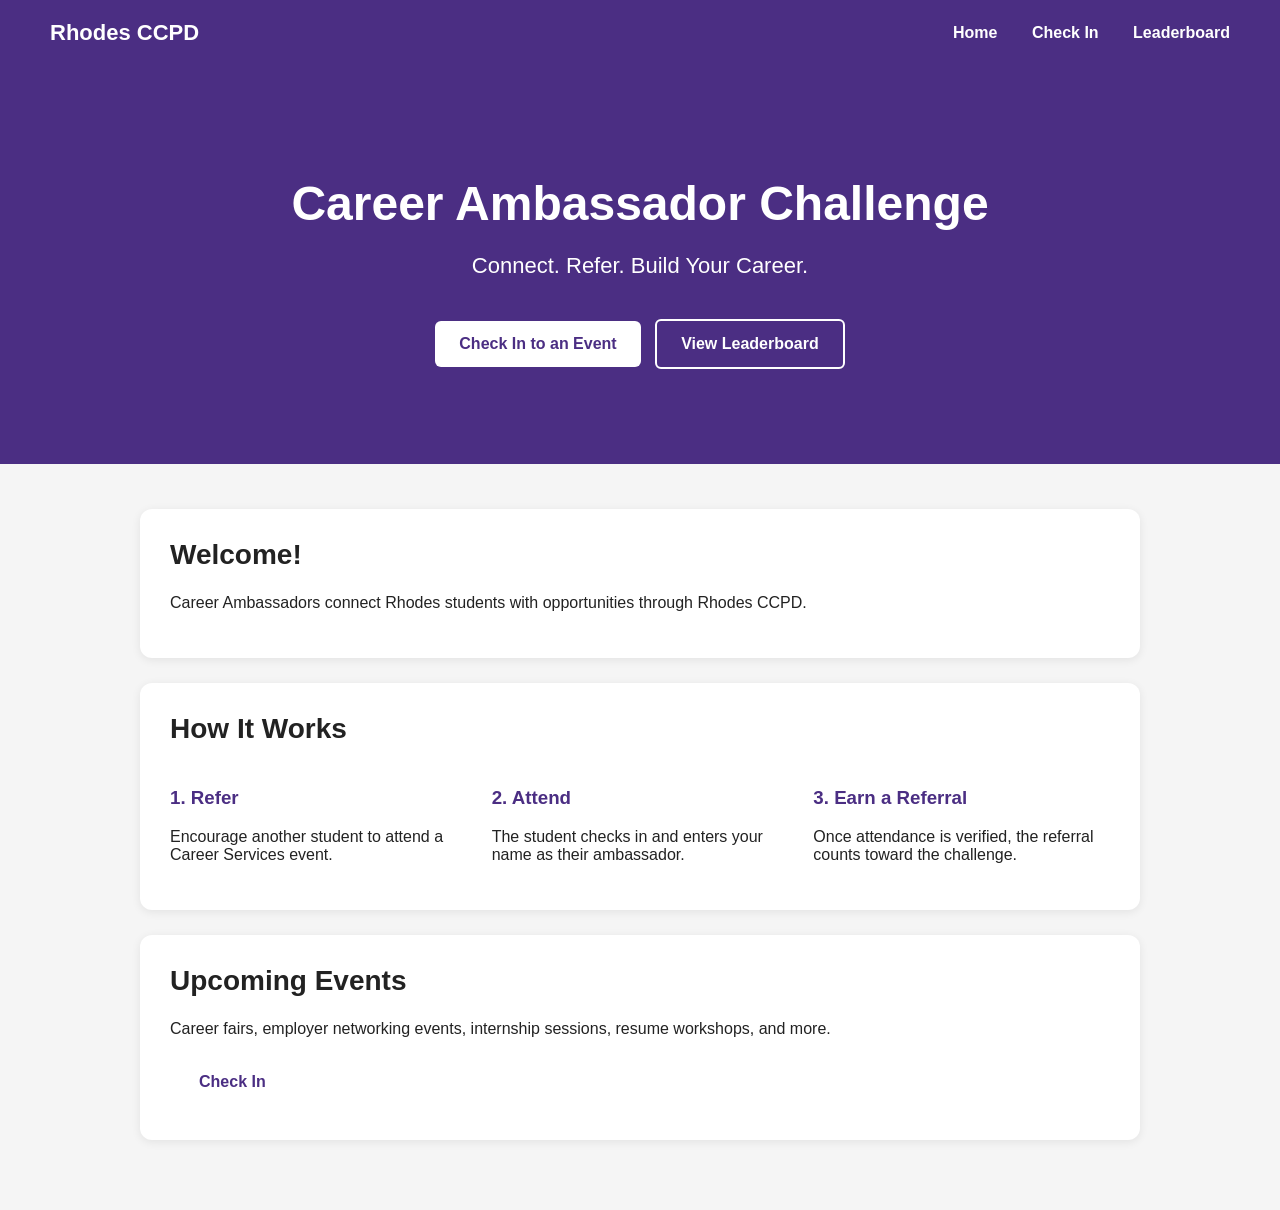
<file: index.html>
<!DOCTYPE html>
<html>

<head>
    <title>Career Ambassador Challenge | Rhodes CCPD</title>
    <link rel="stylesheet" href="style.css">
</head>

<body>

<header>
    <strong>Rhodes CCPD</strong>

    <nav>
        <a href="index.html">Home</a>
        <a href="checkin.html">Check In</a>
        <a href="leaderboard.html">Leaderboard</a>
    </nav>
</header>


<section class="hero">

    <h1>Career Ambassador Challenge</h1>

    <p>
        Connect. Refer. Build Your Career.
    </p>

    <div class="hero-buttons">

        <a href="checkin.html" class="button">
            Check In to an Event
        </a>

        <a href="leaderboard.html" class="button secondary">
            View Leaderboard
        </a>

    </div>

</section>


<section class="container">

    <div class="card">

        <h2>Welcome!</h2>

        <p>
            Career Ambassadors connect Rhodes students
            with opportunities through Rhodes CCPD.
        </p>

    </div>


    <div class="card">

        <h2>How It Works</h2>

        <div class="steps">

            <div>
                <h3>1. Refer</h3>
                <p>
                    Encourage another student to attend
                    a Career Services event.
                </p>
            </div>

            <div>
                <h3>2. Attend</h3>
                <p>
                    The student checks in and enters
                    your name as their ambassador.
                </p>
            </div>

            <div>
                <h3>3. Earn a Referral</h3>
                <p>
                    Once attendance is verified,
                    the referral counts toward the challenge.
                </p>
            </div>

        </div>

    </div>


    <div class="card">

        <h2>Upcoming Events</h2>

        <p>
            Career fairs, employer networking events,
            internship sessions, resume workshops, and more.
        </p>

        <a href="checkin.html" class="button">
            Check In
        </a>

    </div>

</section>

</body>

</html>
</file>
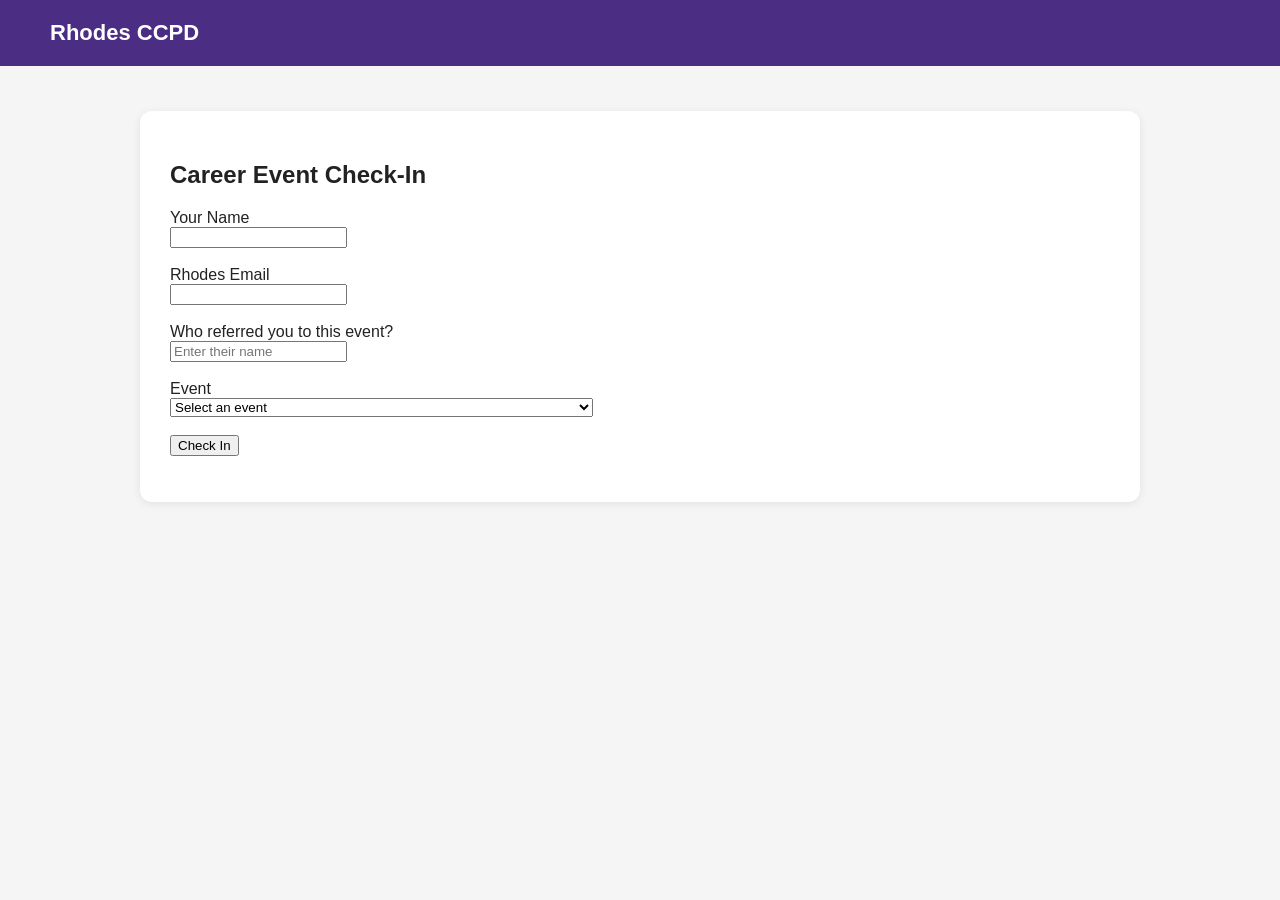
<file: checkin.html>
<!DOCTYPE html>
<html>

<head>
    <title>CCPD Event Check-In</title>
    <link rel="stylesheet" href="style.css">
</head>

<body>

<header>
    <strong>Rhodes CCPD</strong>
</header>

<section class="container">

    <div class="card">

        <h1>Career Event Check-In</h1>

        <form id="checkinForm">

            <label>Your Name</label><br>
            <input
                type="text"
                id="studentName"
                required
            >

            <br><br>

            <label>Rhodes Email</label><br>
            <input
                type="email"
                id="email"
                required
            >

            <br><br>

            <label>Who referred you to this event?</label><br>
            <input
                type="text"
                id="ambassador"
                placeholder="Enter their name"
                required
            >

            <br><br>

            <label>Event</label><br>

            <select id="event" required>

                <option value="">
                    Select an event
                </option>

                <option>
                    Internship Information Day
                </option>

                <option>
                    Professionalism 101
                </option>

                <option>
                    Career Ready Resumes
                </option>

                <option>
                    Mock Interview Day with Employers
                </option>

                <option>
                    STEM Connections: Networking & Recruitig Event
                </option>

                <option>
                    Creative Careers Connection Fair: Networking and Recruiting Event
                </option>

            </select>

            <br><br>

            <button type="submit">
                Check In
            </button>

        </form>

        <p id="message"></p>

    </div>

</section>

<script src="script.js"></script>

</body>

</html>
</file>
<file: style.css>
body {
    margin: 0;
    font-family: Arial, sans-serif;
    background-color: #f5f5f5;
    color: #222;
}


/* HEADER */

header {
    background-color: #4b2e83;
    color: white;
    padding: 20px 50px;

    display: flex;
    justify-content: space-between;
    align-items: center;
}

header strong {
    font-size: 22px;
}

nav a {
    color: white;
    text-decoration: none;
    margin-left: 30px;
    font-weight: bold;
}

nav a:hover {
    text-decoration: underline;
}


/* HERO */

.hero {
    background-color: #4b2e83;
    color: white;
    text-align: center;

    padding: 70px 20px 90px;
}

.hero h1 {
    font-size: 48px;
    margin-bottom: 15px;
}

.hero p {
    font-size: 22px;
}


/* BUTTONS */

.hero-buttons {
    margin-top: 35px;
}

.button {
    display: inline-block;

    background-color: white;
    color: #4b2e83;

    padding: 14px 24px;

    border-radius: 6px;

    text-decoration: none;
    font-weight: bold;

    margin: 5px;
}

.button:hover {
    opacity: 0.9;
}

.button.secondary {
    background-color: transparent;
    color: white;
    border: 2px solid white;
}


/* CONTENT */

.container {
    max-width: 1000px;
    margin: auto;
    padding: 45px 20px;
}

.card {
    background: white;

    padding: 30px;

    margin-bottom: 25px;

    border-radius: 12px;

    box-shadow: 0 2px 10px rgba(0,0,0,0.08);
}

.card h2 {
    margin-top: 0;
    font-size: 28px;
}


/* HOW IT WORKS */

.steps {
    display: flex;
    gap: 25px;
}

.steps > div {
    flex: 1;
}

.steps h3 {
    color: #4b2e83;
}


/* MOBILE */

@media (max-width: 700px) {

    header {
        flex-direction: column;
        gap: 15px;
    }

    nav a {
        margin: 0 8px;
    }

    .hero h1 {
        font-size: 36px;
    }

    .steps {
        flex-direction: column;
    }

}
</file>
